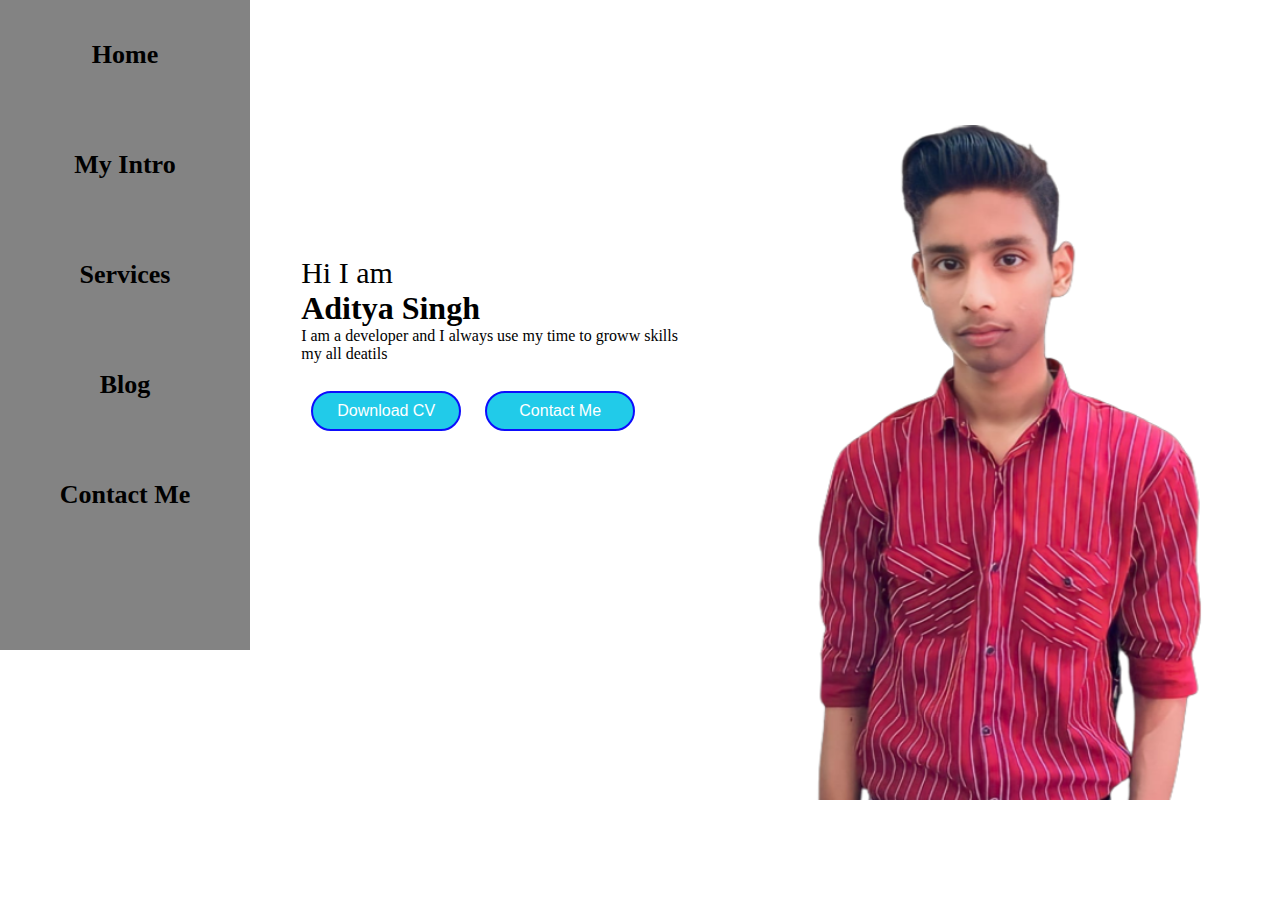
<file: Portfolio/index.html>
<!DOCTYPE html>
<html lang="en">
<head>
    <meta charset="UTF-8">
    <meta name="viewport" content="width=device-width, initial-scale=1.0">
    <title>Document</title>
    <link rel="stylesheet" href="style.css">
    <link rel="stylesheet" href="https://cdnjs.cloudflare.com/ajax/libs/font-awesome/6.4.2/css/all.min.css" integrity="sha512-z3gLpd7yknf1YoNbCzqRKc4qyor8gaKU1qmn+CShxbuBusANI9QpRohGBreCFkKxLhei6S9CQXFEbbKuqLg0DA==" crossorigin="anonymous" referrerpolicy="no-referrer" />
</head>
<body>
<div class="container">
    <div class="sidebar">
        <li><a href="home.html">Home</a></li>
        <li><a href="intro.html">My Intro</a></li>
        <li><a href="service.html">Services</a></li>
        <li><a href="Blog.html">Blog</a></li>
        <li><a href="Contacts.html">Contact Me</a></li>
    </div>
    <div class="main">
        <div class="hamburger js"><i class="fa-solid fa-bars"></i></div>
        <div class="cross js">
            <i class="fa-solid fa-xmark"></i>
        </div>
       
        <div class="detail">
            <div id="detail_p">Hi I am</div>

            <h1><b>Aditya Singh</b></h1>
            <p>I am a developer and I always use my time to groww skills <br> my all deatils</p>
            <br>
            <button> Download CV</button>    <button> <a href="Contacts.html" >Contact Me</a></button>
            <div class="img">
                <img src="photo4.png" class="photo">
            </div>
        </div>
       
</div>

<script src="script.js"></script>
</body>

</html>
</file>
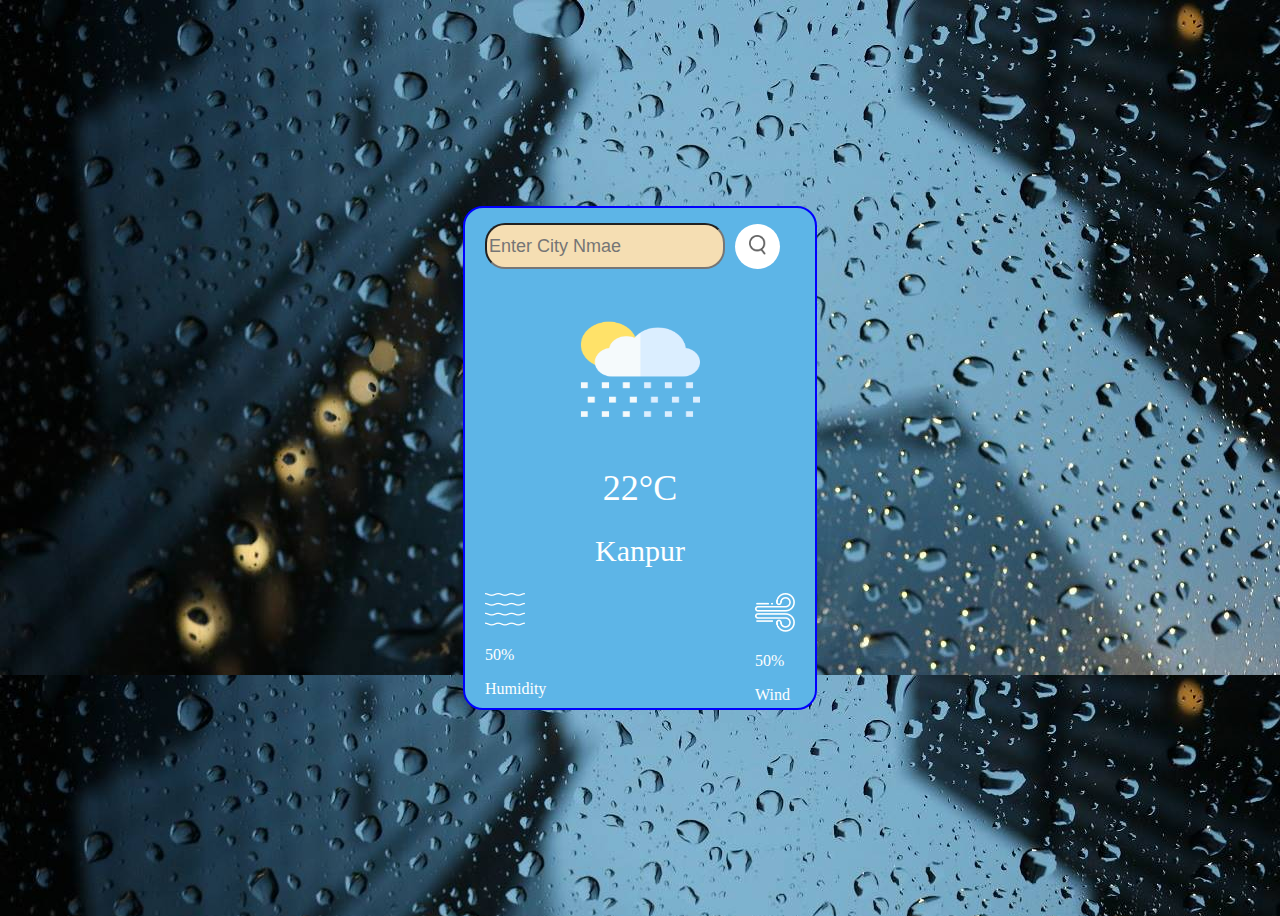
<file: weather/index.html>
<!DOCTYPE html>
<html lang="en">
<head>
    <meta charset="UTF-8">
    <meta name="viewport" content="width=device-width, initial-scale=1.0">
    <title>whether</title>
    <link rel="stylesheet" href="style.css">
</head>
<body>
    <div class="whether">
        <div class="search">
            <input type="text" placeholder="Enter City Nmae" spellcheck="false">
            <button><img src="search.png" ></button>
        </div>
<div class="detail">
    <div class="img">
        <img src="rain.png" class="weather-icon img1">
            <h1 class="temp">22°C</h1>
        <h2 class="city">Kanpur</h2>
        
        
      <div class="foot">
        <div class="col">
            <img src="humidity.png"  class="img">
            <p class="humidity">50%</p>
        <p >Humidity</p> </div>
        <div class="col">
            <img src="wind.png" class="img" >
            <p class="wind">50%</p>
        <p >Wind</p>
        </div>

      </div>
 </div>
    </div>
    <script src="index.js"></script>
</body>
</html>
</file>
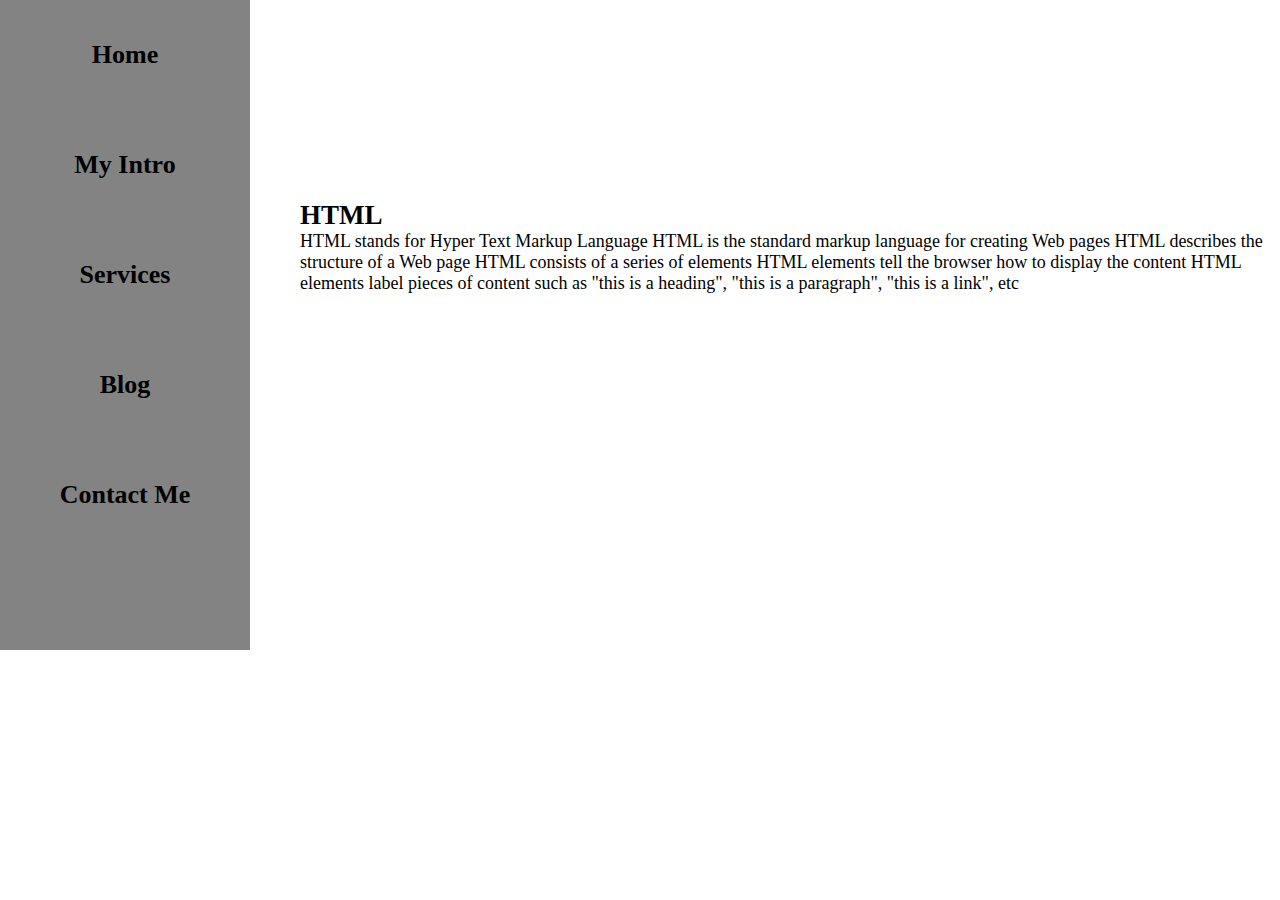
<file: Portfolio/blog.html>
<!DOCTYPE html>
<html lang="en">
<head>
    <meta charset="UTF-8">
    <meta name="viewport" content="width=device-width, initial-scale=1.0">
    <title>Document</title>
    <link rel="stylesheet" href="style.css">
    <link rel="stylesheet" href="https://cdnjs.cloudflare.com/ajax/libs/font-awesome/6.4.2/css/all.min.css" integrity="sha512-z3gLpd7yknf1YoNbCzqRKc4qyor8gaKU1qmn+CShxbuBusANI9QpRohGBreCFkKxLhei6S9CQXFEbbKuqLg0DA==" crossorigin="anonymous" referrerpolicy="no-referrer" />
</head>
<body>
<div class="container">
    <div class="sidebar">
        <li><a href="home.html">Home</a></li>
        <li><a href="intro.html">My Intro</a></li>
        <li><a href="service.html">Services</a></li>
        <li><a href="Blog.html">Blog</a></li>
        <li><a href="Contacts.html">Contact Me</a></li>
    </div>
    <div class="main">
        <div class="hamburger js"><i class="fa-solid fa-bars"></i></div>
        <div class="cross js">
            <i class="fa-solid fa-xmark"></i>
        </div>
        <div class="mb-4">
            <h2>HTML</h2>
            <div class="info">
                HTML stands for Hyper Text Markup Language
        HTML is the standard markup language for creating Web pages
        HTML describes the structure of a Web page
        HTML consists of a series of elements
        HTML elements tell the browser how to display the content
        HTML elements label pieces of content such as "this is a heading", "this is a paragraph", "this is a link", etc
            </div>
</div>
    </div>
       
       
<script src="script.js"></script>

</body>
</html>
</file>
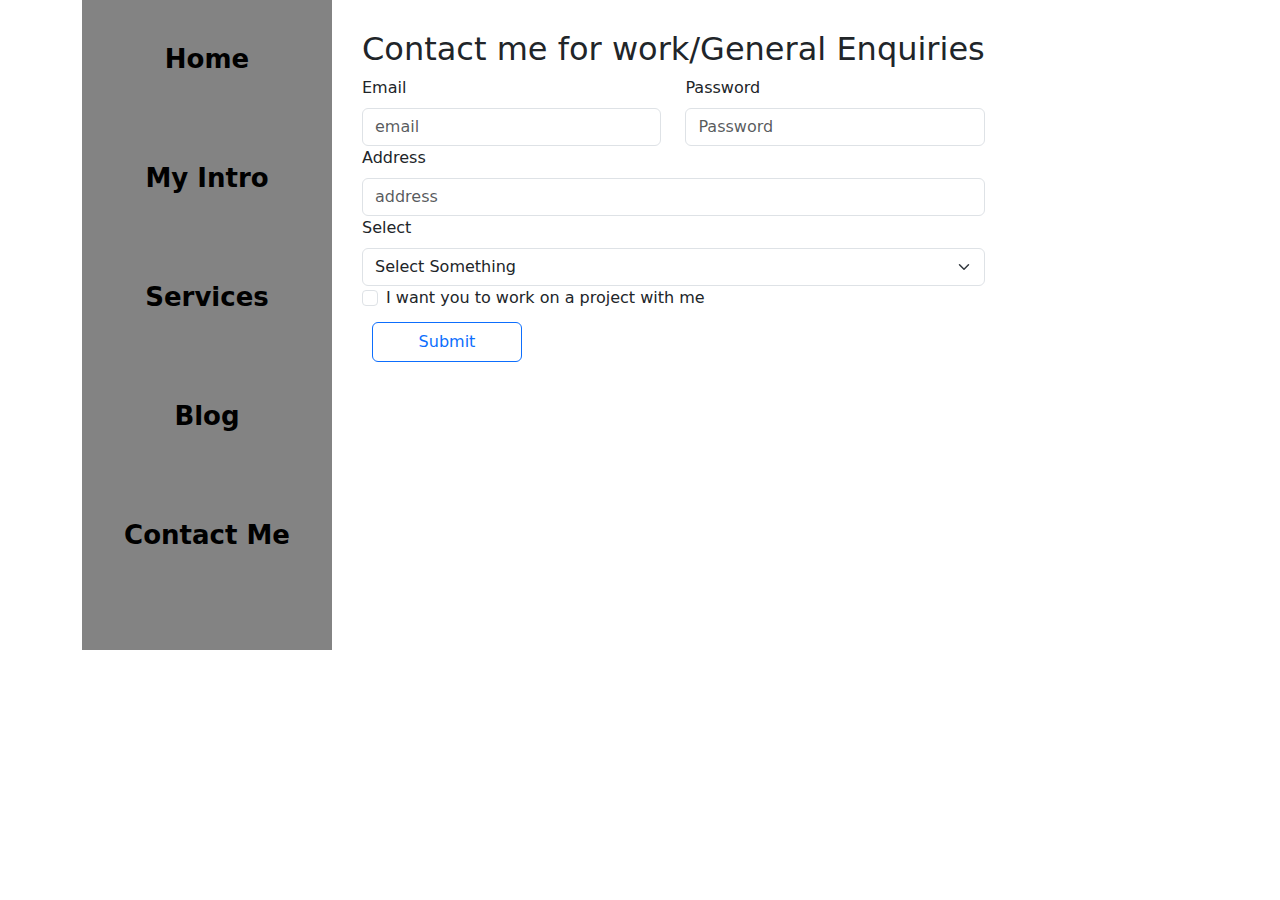
<file: Portfolio/contact.html>
<!DOCTYPE html>
<html lang="en">
<head>
    <meta charset="UTF-8">
    <meta name="viewport" content="width=device-width, initial-scale=1.0">
    <title>Document</title>
    <link rel="stylesheet" href="https://cdn.jsdelivr.net/npm/bootstrap@5.3.2/dist/css/bootstrap.min.css">
    <link rel="stylesheet" href="style.css">

<body>
<div class="container">
    <div class="sidebar">
        <li><a href="home.html">Home</a></li>
        <li><a href="intro.html">My Intro</a></li>
        <li><a href="service.html">Services</a></li>
        <li><a href="Blog.html">Blog</a></li>
        <li><a href="Contacts.html">Contact Me</a></li>
    </div>
   
            
    
    
    
    <form class="mb-3">
       <h2>Contact me for work/General Enquiries</h2>
            <div class="row">
                <div class="col">
    
                <label for="email" class="form-label">Email</label>
                <input type="text " class="form-control" placeholder="email" id="email">
            </div><div class="col">
                <label for="password" class="form-label">Password</label>
                <input type="password" class="form-control" placeholder="Password" id="password">
            </div></div>
        <label for="address" class="form-label">Address</label>
        <input type="text" class="form-control" placeholder="address" id="address">
        <label class="form-label">Select</label>
        <select class="form-select">
            <option selected>Select Something</option>
            <option value="One">One</option>
            <option value="Two">Two</option>
            <option value="Three">Three</option>
            <option value="Four">Four</option>
        </select>

        <div class="form-check">
            <input type="checkbox" class="form-check-input" id="checkbox">
            <label for="checkbox" class="form-check-label">I want you to work on a project with me</label>
        </div>
        <div class="d-grid gap-2 d-md-block">
            <button class="btn btn-outline-primary ">Submit</button>
    </div>
       </form>

</div>
<script src="https://cdn.jsdelivr.net/npm/bootstrap@5.3.2/dist/js/bootstrap.bundle.min.js"></script>
</body>
</html>
</file>
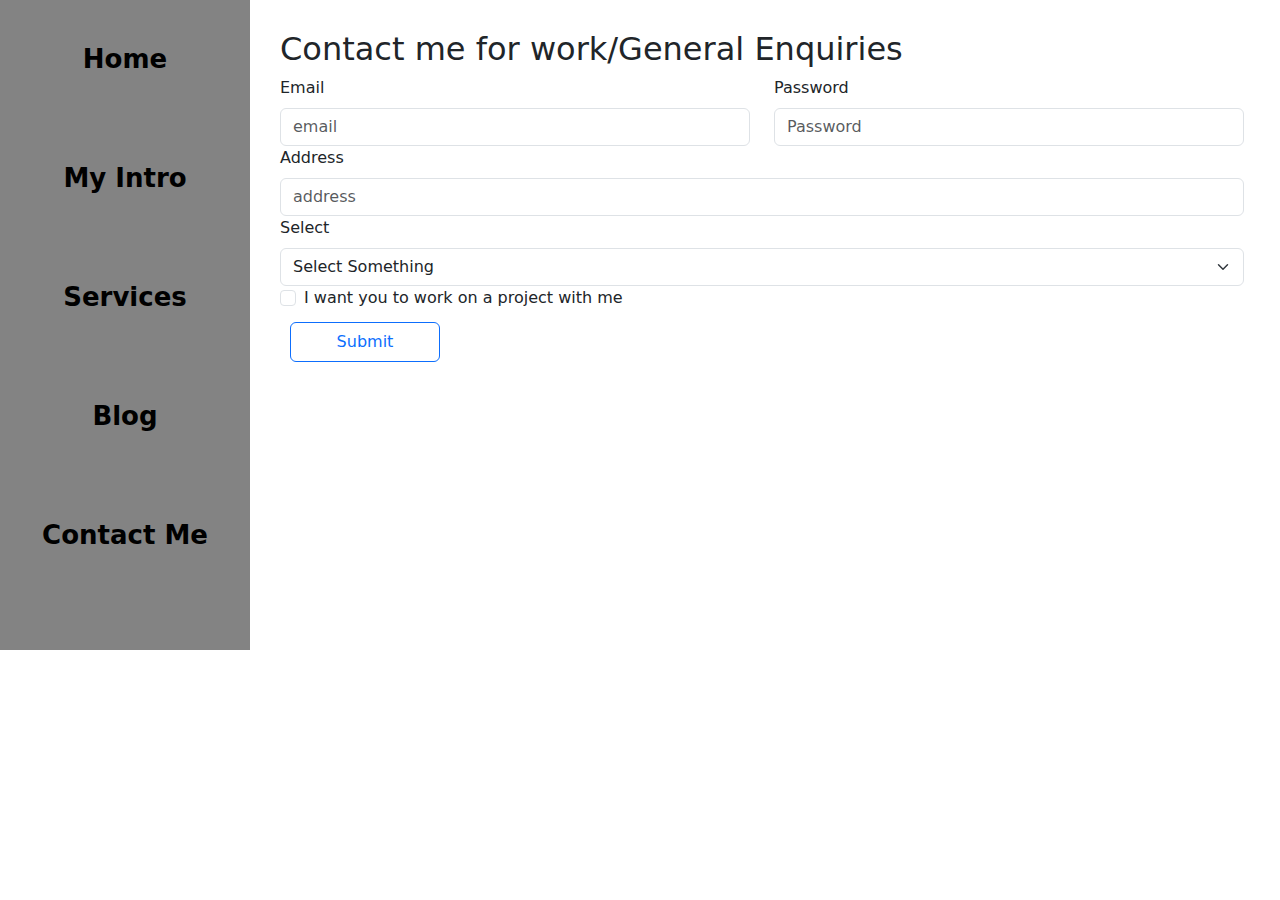
<file: Portfolio/contacts.html>
<!DOCTYPE html>
<html lang="en">
<head>
    <meta charset="UTF-8">
    <meta name="viewport" content="width=device-width, initial-scale=1.0">
    <title>Document</title>
    <link rel="stylesheet" href="https://cdn.jsdelivr.net/npm/bootstrap@5.3.2/dist/css/bootstrap.min.css">
    <link rel="stylesheet" href="style.css">
    <link rel="stylesheet" href="https://cdnjs.cloudflare.com/ajax/libs/font-awesome/6.4.2/css/all.min.css" integrity="sha512-z3gLpd7yknf1YoNbCzqRKc4qyor8gaKU1qmn+CShxbuBusANI9QpRohGBreCFkKxLhei6S9CQXFEbbKuqLg0DA==" crossorigin="anonymous" referrerpolicy="no-referrer" />
</head>
<body>
<div class="containr">
    <div class="sidebar">
        <li><a href="home.html">Home</a></li>
        <li><a href="intro.html">My Intro</a></li>
        <li><a href="service.html">Services</a></li>
        <li><a href="Blog.html">Blog</a></li>
        <li><a href="Contacts.html">Contact Me</a></li>
    </div>

    <div class="main">
        
        <div class="hamburger js"><i class="fa-solid fa-bars"></i></div>
        <div class="cross js">
            <i class="fa-solid fa-xmark"></i>
        </div>
        <form class="mb-3">
       <h2>Contact me for work/General Enquiries</h2>
            <div class="row">
                <div class="col">
    
                <label for="email" class="form-label">Email</label>
                <input type="text " class="form-control" placeholder="email" id="email">
            </div><div class="col">
                <label for="password" class="form-label">Password</label>
                <input type="password" class="form-control" placeholder="Password" id="password">
            </div></div>
        <label for="address" class="form-label">Address</label>
        <input type="text" class="form-control" placeholder="address" id="address">
        <label class="form-label">Select</label>
        <select class="form-select">
            <option selected>Select Something</option>
            <option value="One">One</option>
            <option value="Two">Two</option>
            <option value="Three">Three</option>
            <option value="Four">Four</option>
        </select>

        <div class="form-check">
            <input type="checkbox" class="form-check-input" id="checkbox">
            <label for="checkbox" class="form-check-label">I want you to work on a project with me</label>
        </div>
        <div class="d-grid gap-2 d-md-block">
            <button class="btn btn-outline-primary ">Submit</button>
    </div>
       </form>
</div>
<script src="script.js"></script>
<script src="https://cdn.jsdelivr.net/npm/bootstrap@5.3.2/dist/js/bootstrap.bundle.min.js"></script>
</body>
</html>
</file>
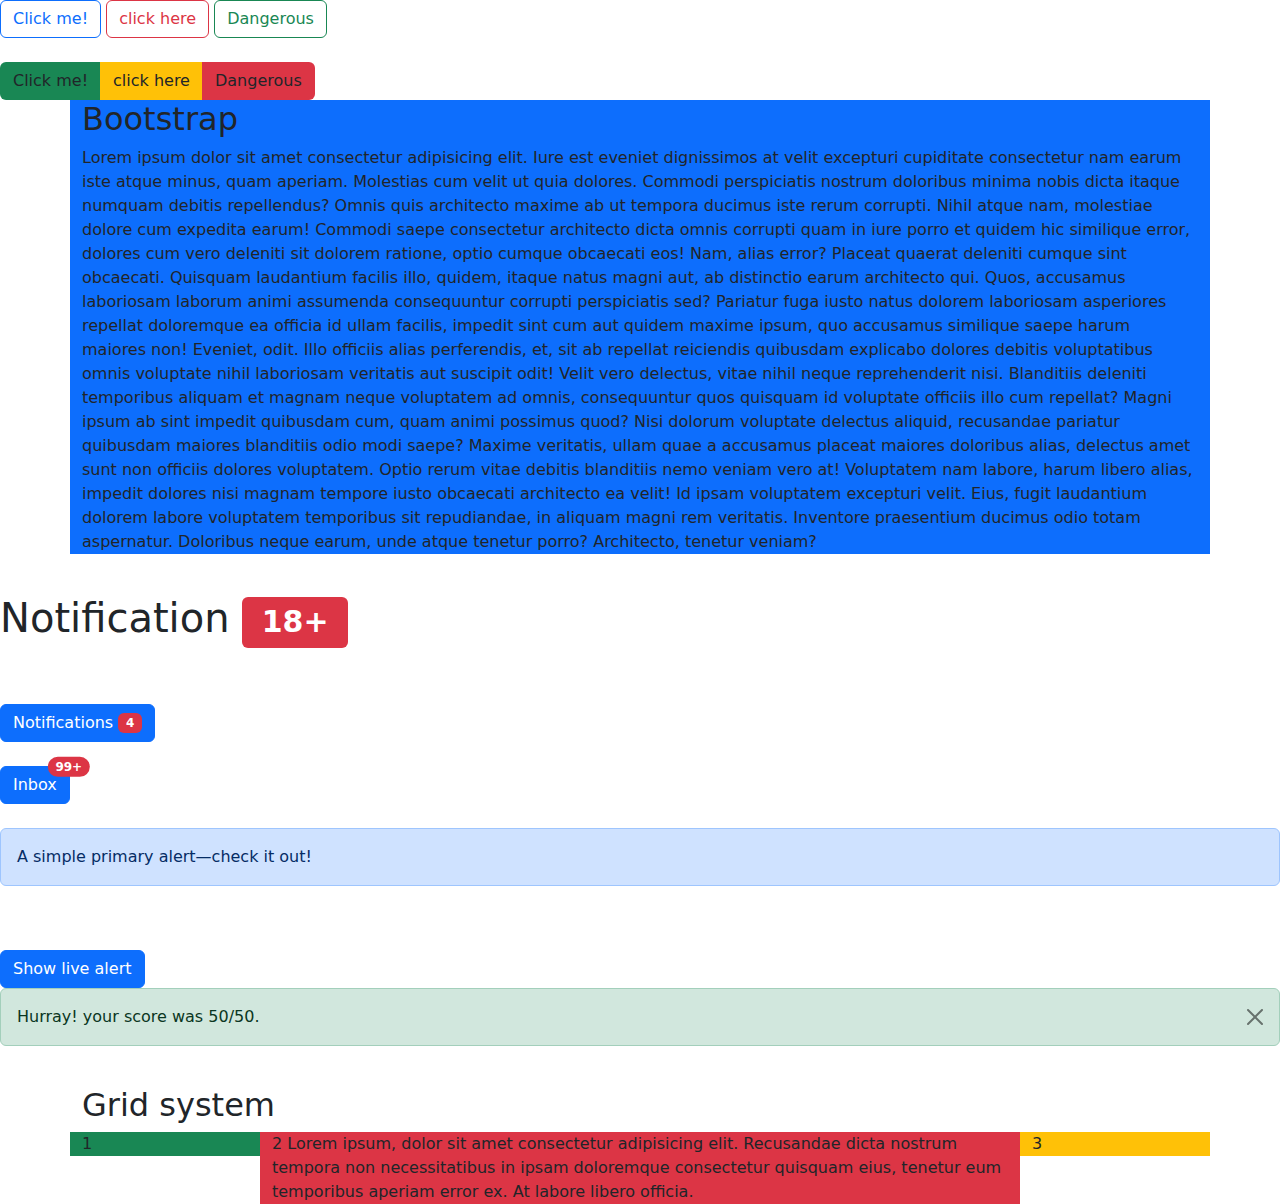
<file: Portfolio/demo.html>
<!DOCTYPE html>
<html lang="en">
<head>
    <meta charset="UTF-8">
    <meta name="viewport" content="width=device-width, initial-scale=1.0">
    <title>Document</title>
</head>
<link rel="stylesheet" href="https://cdn.jsdelivr.net/npm/bootstrap@5.3.2/dist/css/bootstrap.min.css">
<body>
    <div class="d-grid gap-2 d-md-block">
    <button class="btn btn-outline-primary ">Click me!</button>
    <div class="btn btn-outline-danger"> click here</div>
    <button class="btn btn-outline-success ">Dangerous</button>
    <br><br>
</div>
    <div class="btn-group">
    <button class="btn bg-success">Click me!</button>
    <div class="btn bg-warning" > click here</div>
    <button class="btn bg-danger">Dangerous</button>
</div>

<div class="container bg-primary">
    <h2>Bootstrap</h2>
    <p>Lorem ipsum dolor sit amet consectetur adipisicing elit. Iure est eveniet dignissimos at velit excepturi cupiditate consectetur nam earum iste atque minus, quam aperiam. Molestias cum velit ut quia dolores.
    Commodi perspiciatis nostrum doloribus minima nobis dicta itaque numquam debitis repellendus? Omnis quis architecto maxime ab ut tempora ducimus iste rerum corrupti. Nihil atque nam, molestiae dolore cum expedita earum!
    Commodi saepe consectetur architecto dicta omnis corrupti quam in iure porro et quidem hic similique error, dolores cum vero deleniti sit dolorem ratione, optio cumque obcaecati eos! Nam, alias error?
    Placeat quaerat deleniti cumque sint obcaecati. Quisquam laudantium facilis illo, quidem, itaque natus magni aut, ab distinctio earum architecto qui. Quos, accusamus laboriosam laborum animi assumenda consequuntur corrupti perspiciatis sed?
    Pariatur fuga iusto natus dolorem laboriosam asperiores repellat doloremque ea officia id ullam facilis, impedit sint cum aut quidem maxime ipsum, quo accusamus similique saepe harum maiores non! Eveniet, odit.
    Illo officiis alias perferendis, et, sit ab repellat reiciendis quibusdam explicabo dolores debitis voluptatibus omnis voluptate nihil laboriosam veritatis aut suscipit odit! Velit vero delectus, vitae nihil neque reprehenderit nisi.
    Blanditiis deleniti temporibus aliquam et magnam neque voluptatem ad omnis, consequuntur quos quisquam id voluptate officiis illo cum repellat? Magni ipsum ab sint impedit quibusdam cum, quam animi possimus quod?
    Nisi dolorum voluptate delectus aliquid, recusandae pariatur quibusdam maiores blanditiis odio modi saepe? Maxime veritatis, ullam quae a accusamus placeat maiores doloribus alias, delectus amet sunt non officiis dolores voluptatem.
    Optio rerum vitae debitis blanditiis nemo veniam vero at! Voluptatem nam labore, harum libero alias, impedit dolores nisi magnam tempore iusto obcaecati architecto ea velit! Id ipsam voluptatem excepturi velit.
    Eius, fugit laudantium dolorem labore voluptatem temporibus sit repudiandae, in aliquam magni rem veritatis. Inventore praesentium ducimus odio totam aspernatur. Doloribus neque earum, unde atque tenetur porro? Architecto, tenetur veniam?</p>
</div>
<br>
<h1>Notification <span class="badge text-bg-danger">18+</span></h1>
<br><br>
<button type="button" class="btn btn-primary">
    Notifications <span class="badge text-bg-danger">4</span>
  </button>
  <br><br>
  <button type="button" class="btn btn-primary position-relative">
    Inbox
    <span class="position-absolute top-0 start-100 translate-middle badge rounded-pill bg-danger">
      99+
      <span class="visually-hidden">unread messages</span>
    </span>
  </button>
  <br><br>
  <div class="alert alert-primary" >
    A simple primary alert—check it out!
  </div>
  <br><br>
  <div id="liveAlertPlaceholder"></div>
<button type="button" class="btn btn-primary "  id="liveAlertBtn">Show live alert</button>
<br>

<div class="alert alert-success alert-dismissible" >
    Hurray! your score was 50/50.
    <button type="button" class="btn-close" data-bs-dismiss="alert" aria-label="Close"></button>
  </div>
  <br>
<div class="container">
    <h2>Grid system</h2>
    <div class="row align-items-start">
    <div class="col-md-2 bg-success">1</div>
    <div class="col-md-8 bg-danger">2 Lorem ipsum, dolor sit amet consectetur adipisicing elit. Recusandae dicta nostrum tempora non necessitatibus in ipsam doloremque consectetur quisquam eius, tenetur eum temporibus aperiam error ex. At labore libero officia.</div>
    <div class="col-md-2 bg-warning">3 </div></div>
</div>

<!-- 
  <div class="card" style="width: 18rem;">
    <img src="f_img5.png" class="card-img-top">
    <div class="card-body">
      <h5 class="card-title">Card title</h5>
      <p class="card-text">Some quick example text to build on the card title and make up the bulk of the card's content.</p>
      <a href="#" class="btn btn-primary">Go somewhere</a>
    </div> -->
  </div>



    <script src="https://cdn.jsdelivr.net/npm/bootstrap@5.3.2/dist/js/bootstrap.bundle.min.js"></script>
</body>
</html>
</file>
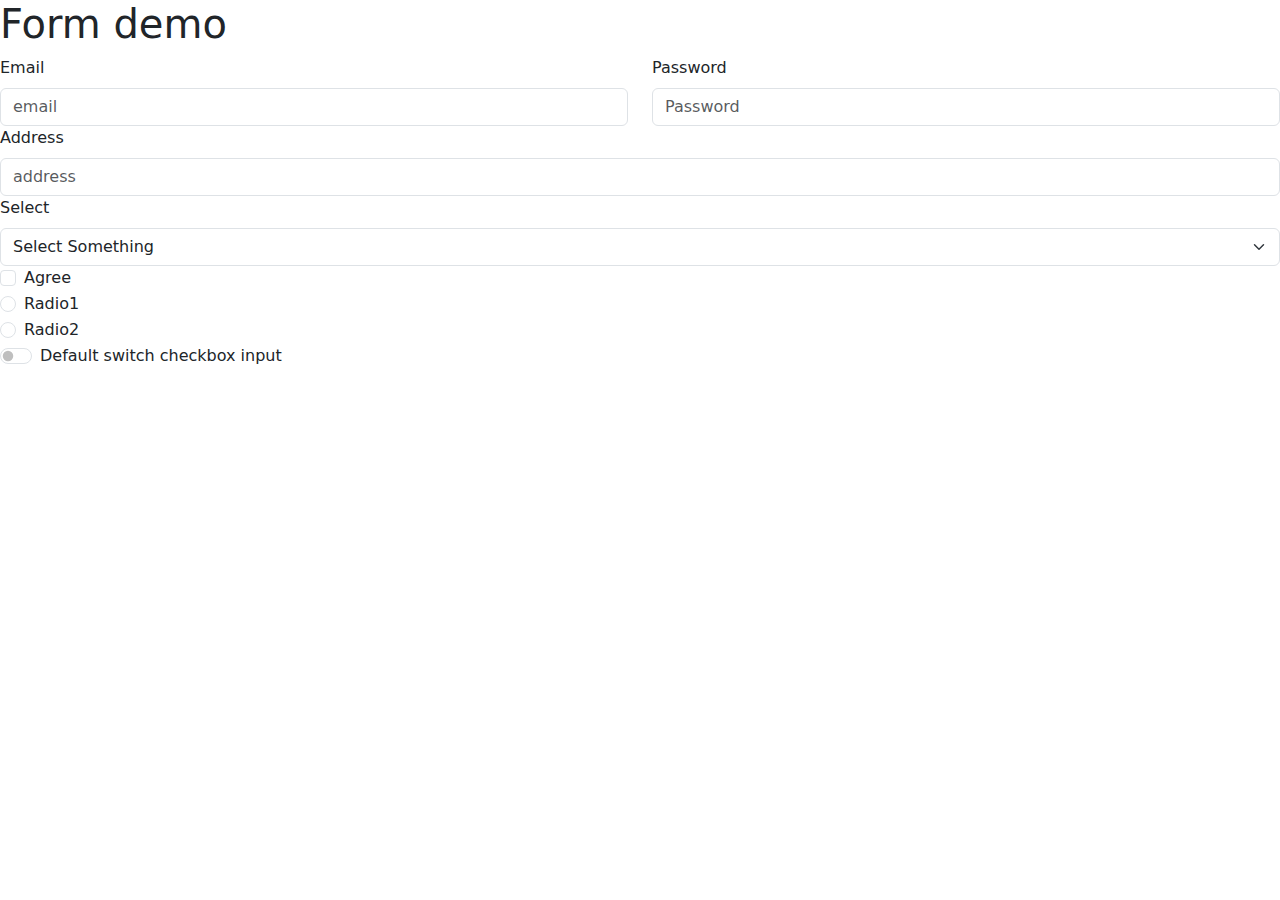
<file: Portfolio/form.html>
<!DOCTYPE html>
<html lang="en">
<head>
    <meta charset="UTF-8">
    <meta name="viewport" content="width=device-width, initial-scale=1.0">
    <title>Document</title>
    <link rel="stylesheet" href="https://cdn.jsdelivr.net/npm/bootstrap@5.3.2/dist/css/bootstrap.min.css">

</head>
<body>
    
    <h1>Form demo</h1>
    
    
    <form class="mb-3">
        
            <div class="row">
                <div class="col">
    
                <label for="email" class="form-label">Email</label>
                <input type="text " class="form-control" placeholder="email" id="email">
            </div><div class="col">
                <label for="password" class="form-label">Password</label>
                <input type="password" class="form-control" placeholder="Password" id="password">
            </div></div>
        <label for="address" class="form-label">Address</label>
        <input type="text" class="form-control" placeholder="address" id="address">
        <label class="form-label">Select</label>
        <select class="form-select">
            <option selected>Select Something</option>
            <option value="One">One</option>
            <option value="Two">Two</option>
            <option value="Three">Three</option>
            <option value="Four">Four</option>
        </select>

        <div class="form-check">
            <input type="checkbox" class="form-check-input" id="checkbox">
            <label for="checkbox" class="form-check-label">Agree</label>
        </div>
        <div class="form-check">
            <input type="radio" class="form-check-input" id="radio" name="radio">
            <label for="radio" class="form-check-label">Radio1</label>
            
        </div>
        <div class="form-check">
        <input type="radio" class="form-check-input" id="radio1" name="radio">
        <label for="radio1" class="form-check-label">Radio2</label></div>

        <div class="form-check form-switch">
            <input class="form-check-input" type="checkbox" role="switch" id="switch">
            <label class="form-check-label" for="switch">Default switch checkbox input</label>
          </div>
</form>


<script src="https://cdn.jsdelivr.net/npm/bootstrap@5.3.2/dist/js/bootstrap.bundle.min.js"></script>
</body>
</html>
</file>
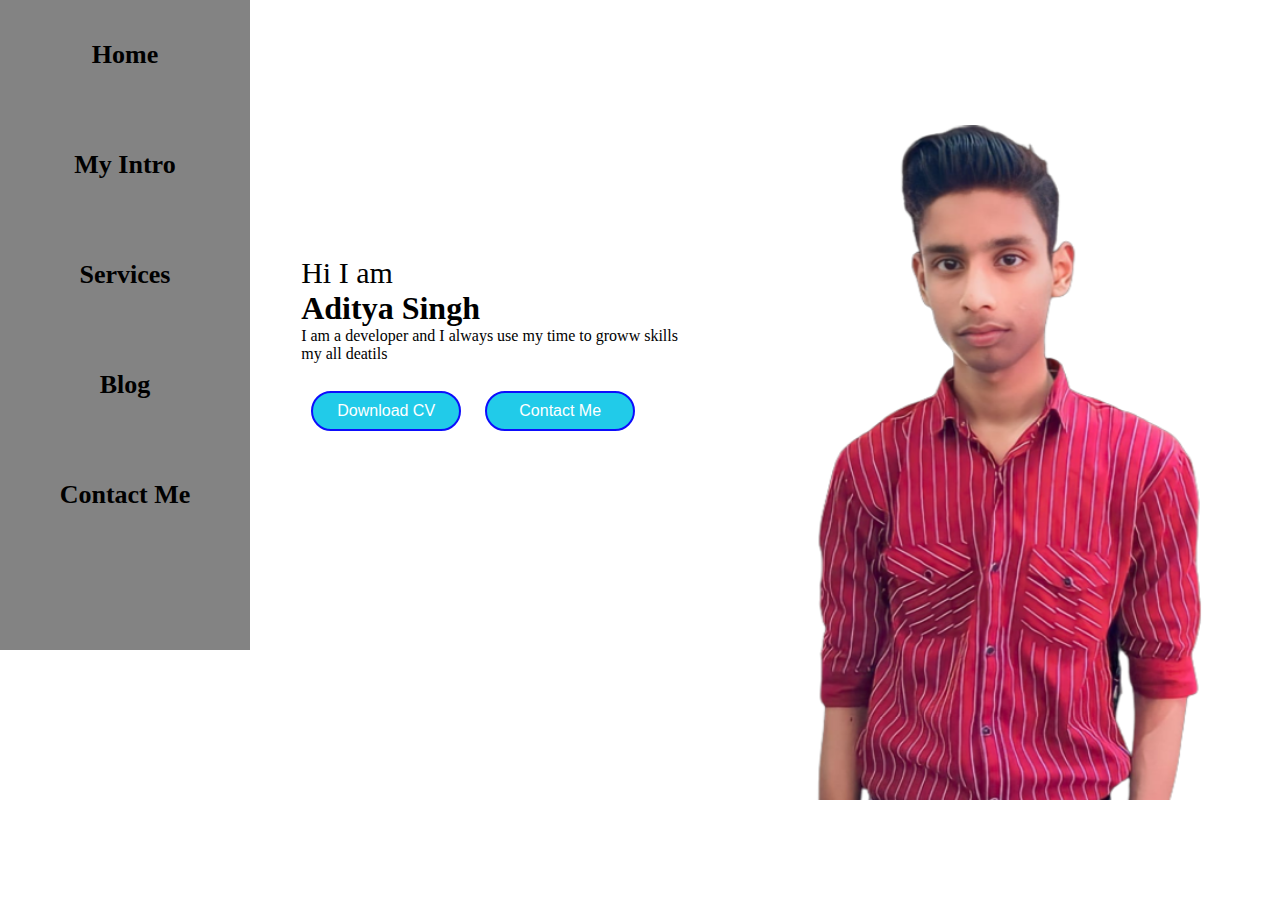
<file: Portfolio/home.html>
<!DOCTYPE html>
<html lang="en">
<head>
    <meta charset="UTF-8">
    <meta name="viewport" content="width=device-width, initial-scale=1.0">
    <title>Document</title>
    <link rel="stylesheet" href="style.css">
    <link rel="stylesheet" href="https://cdnjs.cloudflare.com/ajax/libs/font-awesome/6.4.2/css/all.min.css" integrity="sha512-z3gLpd7yknf1YoNbCzqRKc4qyor8gaKU1qmn+CShxbuBusANI9QpRohGBreCFkKxLhei6S9CQXFEbbKuqLg0DA==" crossorigin="anonymous" referrerpolicy="no-referrer" />
</head>
<body>
<div class="container">
    <div class="sidebar">
        <li><a href="home.html">Home</a></li>
        <li><a href="intro.html">My Intro</a></li>
        <li><a href="service.html">Services</a></li>
        <li><a href="Blog.html">Blog</a></li>
        <li><a href="contacts.html">Contact Me</a></li>
    </div>
    <div class="main">
        <div class="hamburger js"><i class="fa-solid fa-bars"></i></div>
        <div class="cross js">
            <i class="fa-solid fa-xmark"></i>
        </div>
       
        <div class="detail">
            <div id="detail_p">Hi I am</div>

            <h1><b>Aditya Singh</b></h1>
            <p>I am a developer and I always use my time to groww skills <br> my all deatils</p>
            <br>
            <button> Download CV</button>    <button> <a href="contacts.html">Contact Me</a></button>
            <div class="img">
                <img src="photo4.png" class="photo">
            </div>
        </div>
       
</div>
<script src="script.js"></script>
</body>
</html>
</file>
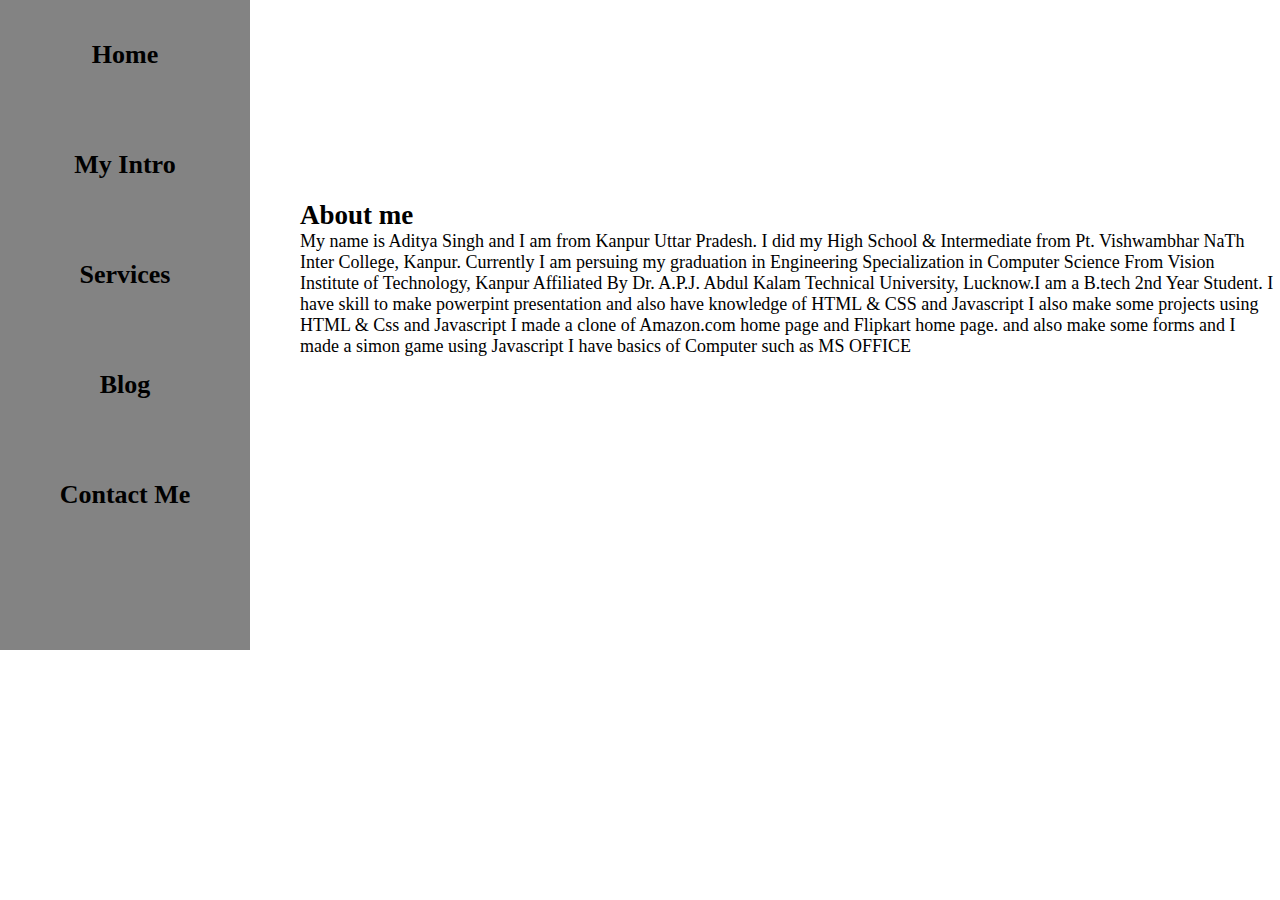
<file: Portfolio/intro.html>
<!DOCTYPE html>
<html lang="en">
<head>
    <meta charset="UTF-8">
    <meta name="viewport" content="width=device-width, initial-scale=1.0">
    <title>Document</title>
    <link rel="stylesheet" href="style.css">
    <link rel="stylesheet" href="https://cdnjs.cloudflare.com/ajax/libs/font-awesome/6.4.2/css/all.min.css" integrity="sha512-z3gLpd7yknf1YoNbCzqRKc4qyor8gaKU1qmn+CShxbuBusANI9QpRohGBreCFkKxLhei6S9CQXFEbbKuqLg0DA==" crossorigin="anonymous" referrerpolicy="no-referrer" />
</head>
<body>
<div class="container">
    <div class="sidebar">
        <li><a href="home.html">Home</a></li>
        <li><a href="intro.html">My Intro</a></li>
        <li><a href="service.html">Services</a></li>
        <li><a href="Blog.html">Blog</a></li>
        <li><a href="contacts.html">Contact Me</a></li>
    </div>
   <div class="main">
    <div class="hamburger js"><i class="fa-solid fa-bars"></i></div>
        <div class="cross js">
            <i class="fa-solid fa-xmark"></i>
        </div>
       
    <div class="mb-4">
        <h2>About me</h2>
        <div class="info">
            My name is Aditya Singh and I am from Kanpur Uttar Pradesh. I did my High School & Intermediate from Pt. Vishwambhar NaTh Inter College, Kanpur. Currently I am persuing my graduation in Engineering Specialization in Computer Science From Vision Institute of Technology, Kanpur Affiliated By Dr. A.P.J. Abdul  Kalam Technical University, Lucknow.I am a B.tech 2nd Year Student. I have skill to make powerpint presentation and also have knowledge of HTML & CSS and Javascript I also make some projects using HTML & Css and Javascript 
            I made a clone of Amazon.com home page and Flipkart home page. and also make some forms and I made a simon game using Javascript
            I have basics of Computer such as MS OFFICE
        </div>
</div>
   </div>
<script src="script.js"></script>
</body>
</html>
</file>
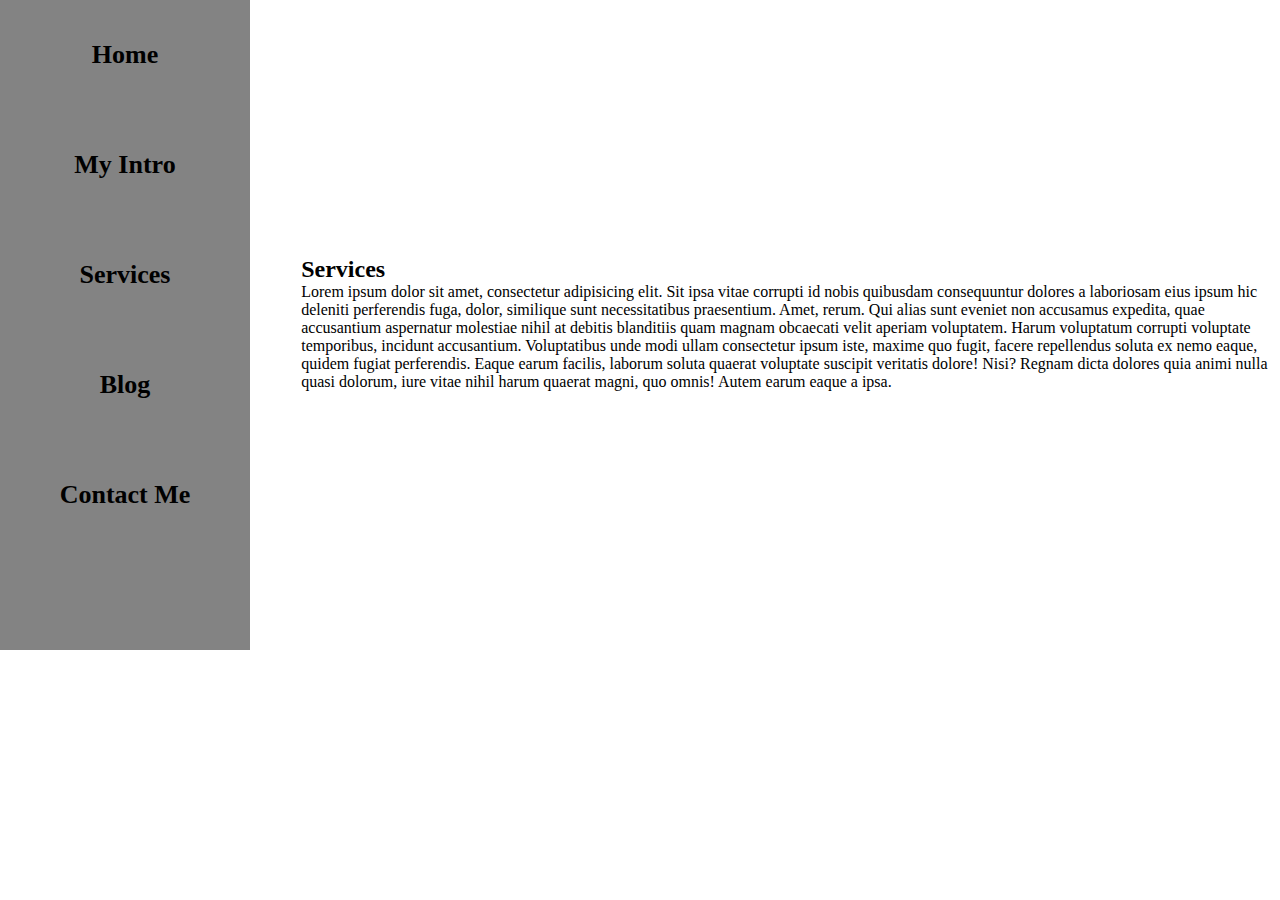
<file: Portfolio/service.html>
<!DOCTYPE html>
<html lang="en">
<head>
    <meta charset="UTF-8">
    <meta name="viewport" content="width=device-width, initial-scale=1.0">
    <title>Document</title>
    <link rel="stylesheet" href="style.css">
    <link rel="stylesheet" href="https://cdnjs.cloudflare.com/ajax/libs/font-awesome/6.4.2/css/all.min.css" integrity="sha512-z3gLpd7yknf1YoNbCzqRKc4qyor8gaKU1qmn+CShxbuBusANI9QpRohGBreCFkKxLhei6S9CQXFEbbKuqLg0DA==" crossorigin="anonymous" referrerpolicy="no-referrer" />
</head>
<body>
<div class="container">
    <div class="sidebar">
        <li><a href="home.html">Home</a></li>
        <li><a href="intro.html">My Intro</a></li>
        <li><a href="service.html">Services</a></li>
        <li><a href="Blog.html">Blog</a></li>
        <li><a href="Contacts.html">Contact Me</a></li>
    </div>
    <div class="main">
        
        <div class="hamburger js"><i class="fa-solid fa-bars"></i></div>
        <div class="cross js">
            <i class="fa-solid fa-xmark"></i>
        </div>
        <div class="detail">
        <h2>Services</h2>
        Lorem ipsum dolor sit amet, consectetur adipisicing elit. Sit ipsa vitae corrupti id nobis quibusdam consequuntur dolores a laboriosam eius ipsum hic deleniti perferendis fuga, dolor, similique sunt necessitatibus praesentium.
        Amet, rerum. Qui alias sunt eveniet non accusamus expedita, quae accusantium aspernatur molestiae nihil at debitis blanditiis quam magnam obcaecati velit aperiam voluptatem. Harum voluptatum corrupti voluptate temporibus, incidunt accusantium.
        Voluptatibus unde modi ullam consectetur ipsum iste, maxime quo fugit, facere repellendus soluta ex nemo eaque, quidem fugiat perferendis. Eaque earum facilis, laborum soluta quaerat voluptate suscipit veritatis dolore! Nisi?
        Regnam dicta dolores quia animi nulla quasi dolorum, iure vitae nihil harum quaerat magni, quo omnis! Autem earum eaque a ipsa.
    </div>  </div>
</div>

<script src="script.js"></script>
</body>

</html>
</file>
<file: Portfolio/style.css>
.sidebar{
width: 250px;
    height: 650px;
    background-color: rgba(128, 128, 128, 0.973);
}
*{
    margin: 0;
    padding: 0;
}
.container{
    display: flex;
    height: 100%;
}
.containr{
    display: flex;
    height: 100%;
}
.main{
 background-color: white;
 width: 80%;
 /* display: flex; */

}
a{
    text-decoration: none;
    
    color: black;
}
.sidebar li{
    /* margin-top: 60px; */
    padding: 40px;
    text-align: center;
    font-size: 26px;
    font-weight: 600;
    list-style: none;
}
.sidebarGo{
    transform: translate(-300px,0px);
    position: absolute;
    transition: transform 3s,ease-in;
}
.crossin{
    transform: translate(-3000px,0px);
    position: absolute;

}
.hamburger{
   position: absolute;
   top: 10px;
   left: 10px;

}
.cross{
    position: absolute;
    top: 10px;
    left: 220px;
 
 }
 .js{
    font-size: 23px;
 }

#detail_p{
    font-size: 30px;
}
.detail{
    margin-top: 25%;
    margin-left: 5%;
}
button{
    height: 40px;
    width: 150px;
    background-color: rgb(33, 203, 233);
    border-radius: 20px;
    border: 2px solid rgb(13, 13, 252);
    font-size: medium;
    color: white;
    margin: 10px;
}
button a{
    text-decoration: none;
    color: white;
    font-size: medium;
}

.img{
    background-size: cover;
 

   /* margin-top: 100px;  */
}
.photo{
    width: 35%;
    height: 75%;
    position: fixed;
    right: 50px;
    bottom: 100px;

}
/* .mb-3{
    margin: 150px;
} */
.mb-4{
    /* margin: 250px; */
    font-size: large;
    margin-left: 50px;
    margin-top: 200px;
} 
form{
    padding: 10px;
    margin: 20px;
}
/* .intro{
    
    display: flex;
    justify-content: center;
    align-items: center;
    margin-left: 300px;
} */

@media (max-width:900px) {
  
   .sidebar{
    transform: translate(-260px,100px);
    position: absolute;
   }
}

@media (max-width:600px) {
  
    .photo{
     transform: translate(-26000px,100px);
    }
 }
 
 @media (max-width:900px){
    .cross{
        display: none;
    }
 }
</file>
<file: weather/style.css>
/* *{
    background-color: blue;
} */
body{
    height: 100vh;
    /* background-color: rgb(93, 181, 231); */
    display: flex;
    justify-content: center;
    align-items: center;
    background-image: url("bg.jpg");
    
}
.whether{
    height: 500px ;
    width: 350px;
    background-color: rgb(93, 181, 231);
    
    border-radius: 20px;
    text-align: center; 
    color: #fff;
    border: 2px solid blue;
    
    
}
 .search{
    width: 90%;
    display: flex;
    align-items: center;
     justify-content: space-between;
     margin-top: 15px; 
}
.search input{
    background: wheat;
    color: #555;
    height: 40px;
    border-radius: 20px;
    margin-left: 20px;
    font-size: 18px;
} 
.search button{
    height: 45px;
    width: 45px;
    background: white;
    border: 0;
    border-radius: 50%;
}
.search button img{
    height: 20px;

}


.detail h1{
    font-size: 36px;
    font-weight: 500;
    /* margin-bottom: 30px; */
}
.detail h2{
    font-size: 30px;
    font-weight: 400;
    /* margin-bottom: 30px; */
    
    
}
.foot{
    display: flex;
    justify-content: space-between;
    margin: 20px;

}
.img1{
    width: 170px;
    height: 140px;
    margin-top: 30px;
}
.col img{
    width: 40px;
}
.col{
    text-align: left;
    /* margin-bottom: 5px; */
}
</file>
